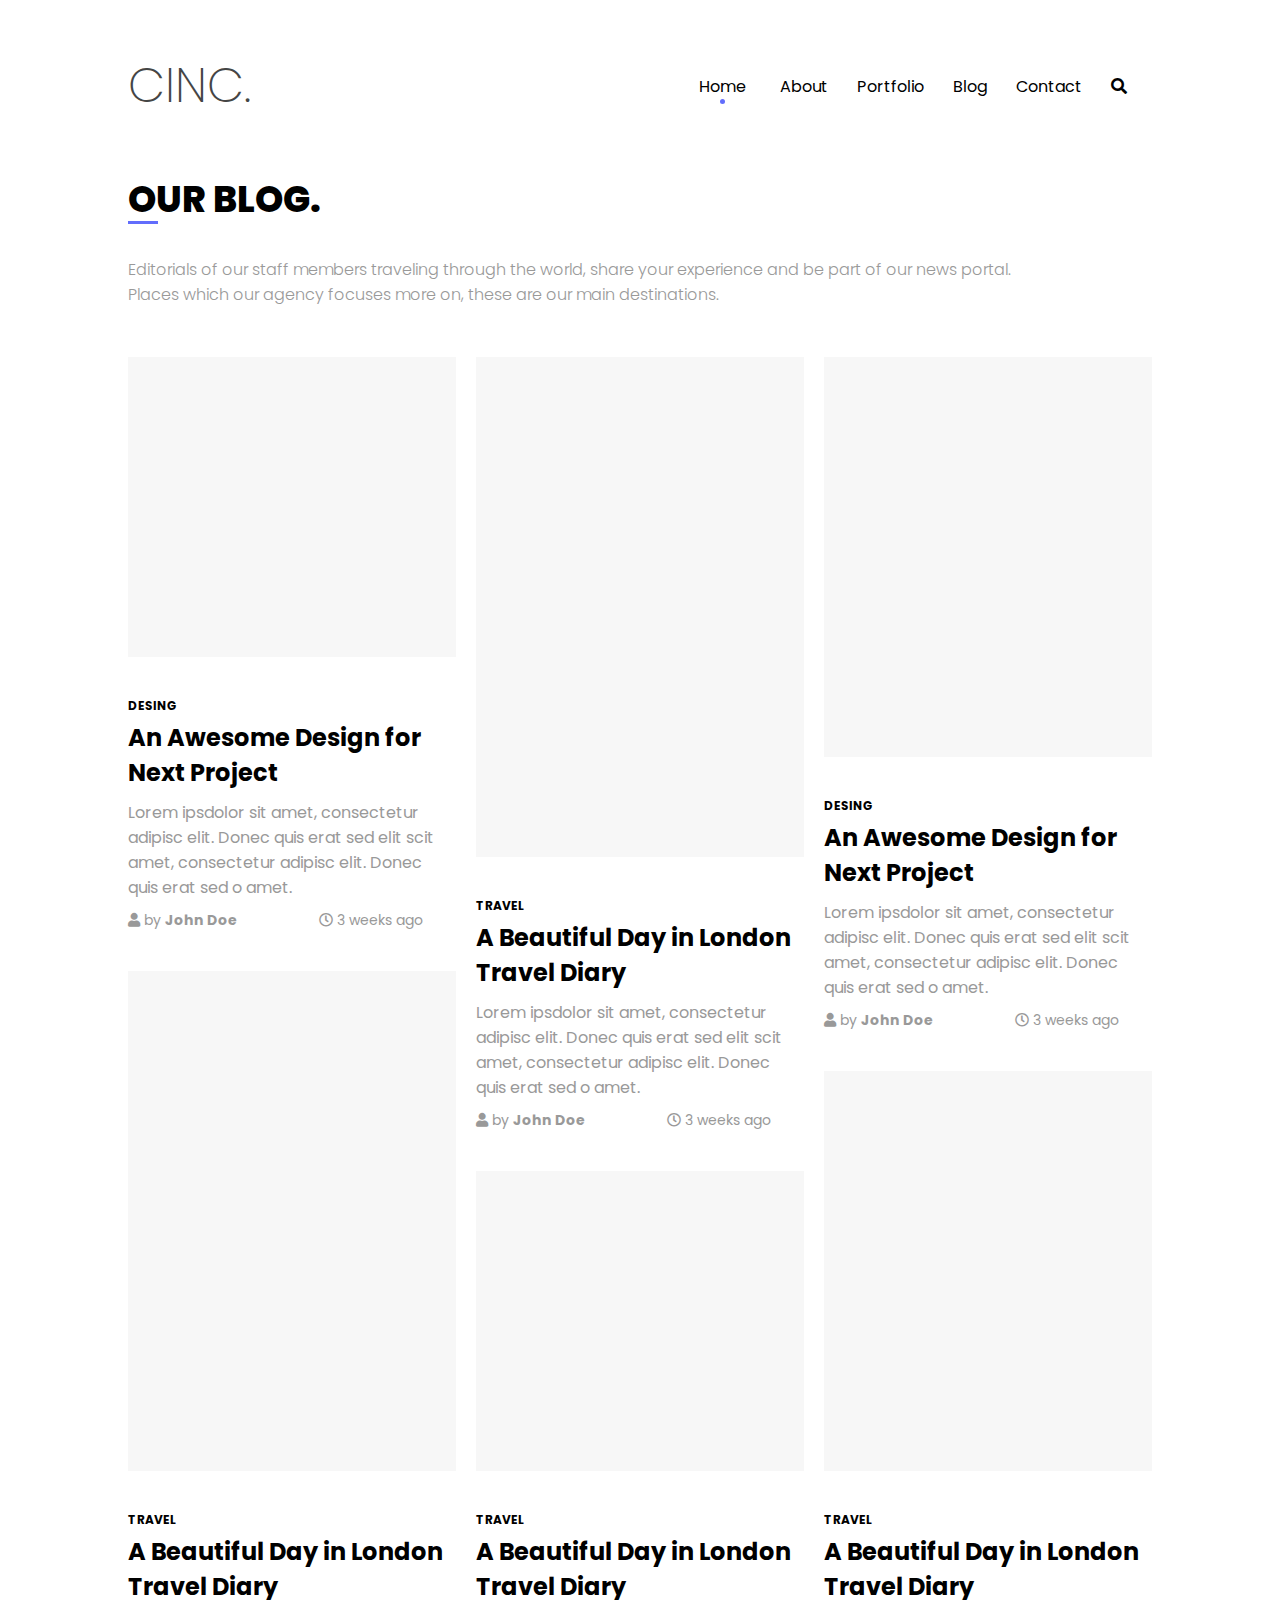
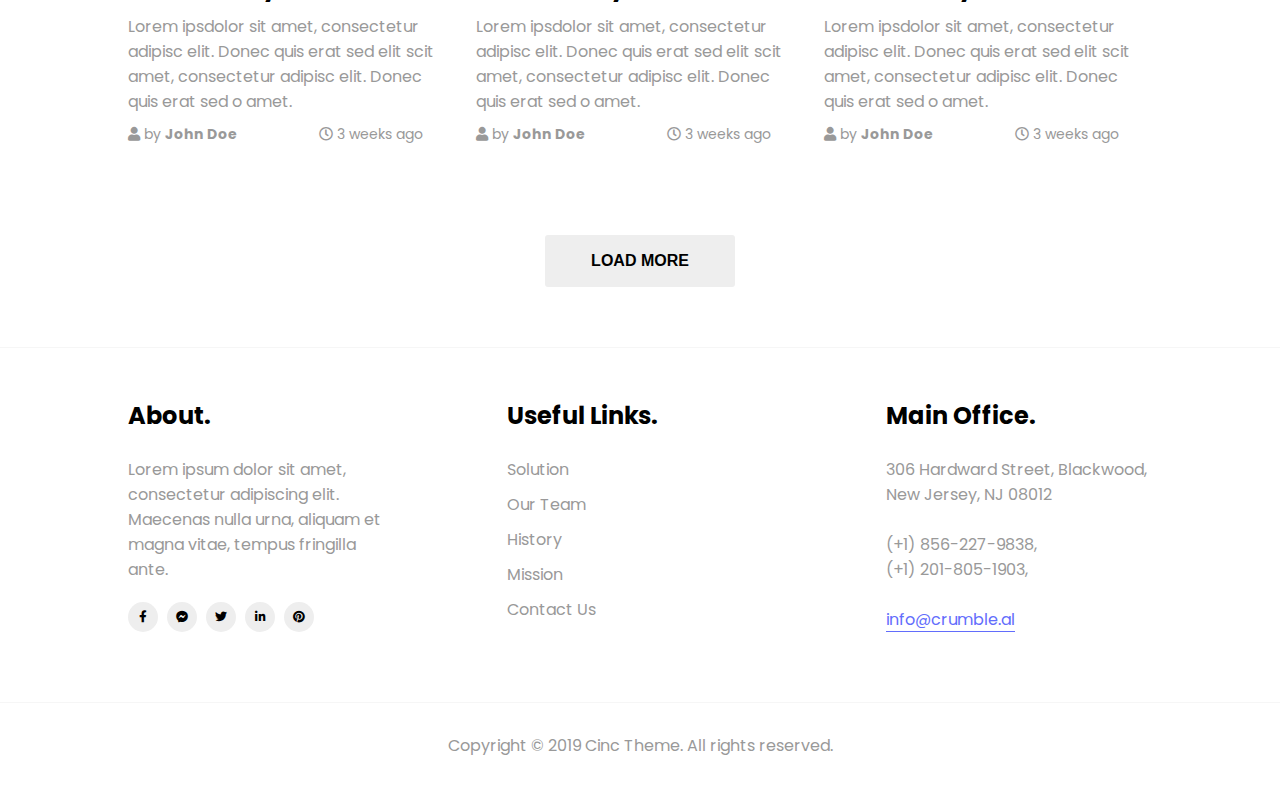
<file: HTML_code_1/www/public/index.html>
<!DOCTYPE html>
<html lang="ru">
<head>
  <meta charset="UTF-8">
  <meta name="viewport" content="width=device-width, initial-scale=1.0">
  <meta http-equiv="X-UA-Compatible" content="ie=edge">
  <title>веб сайт</title>
  <link rel="stylesheet" href="css/main.min.css">
  <link rel="stylesheet" href="https://use.fontawesome.com/releases/v5.8.2/css/all.css" crossorigin="anonymous">
</head>
<body>
  <header>
    <span class="logo">CINC.</span>
    <div class="nav">
      <ul>
        <li><a href="/" class="active">Home</a></li>
        <li><a href="#">About</a></li>
        <li><a href="#">Portfolio</a></li>
        <li><a href="#">Blog</a></li>
        <li><a href="/contact.html">Contact</a></li>
        <li><i class="fas fa-search"></i></li>
      </ul>
    </div>
  </header>
  <div class="main">
    <h2>Our blog.</h2>
    <p class="intro-text">Editorials of our staff members traveling through the world, share your experience and be part of our news portal.<br>Places which our agency focuses more on, these are our main destinations.</p>
    <div class="articles">
      <div>
        <div class="img-holder"></div>
        <div class="tag">Desing</div>
        <h3>An Awesome Design for<br>Next Project</h3>
        <p>Lorem ipsdolor sit amet, consectetur adipisc elit. Donec quis erat sed elit scit amet, consectetur adipisc elit. Donec quis erat sed o amet.</p>
        <div class="bottom">
          <div><i class="fas fa-user"></i> by <b>John Doe</b></div>
          <div><i class="far fa-clock"></i> 3 weeks ago</div>
        </div>

        <div class="img-holder big-size"></div>
        <div class="tag">Travel</div>
        <h3>A Beautiful Day in London<br>Travel Diary</h3>
        <p>Lorem ipsdolor sit amet, consectetur adipisc elit. Donec quis erat sed elit scit amet, consectetur adipisc elit. Donec quis erat sed o amet.</p>
        <div class="bottom">
          <div><i class="fas fa-user"></i> by <b>John Doe</b></div>
          <div><i class="far fa-clock"></i> 3 weeks ago</div>
        </div>
      </div>

      <div>
        <div class="img-holder big-size"></div>
        <div class="tag">Travel</div>
        <h3>A Beautiful Day in London<br>Travel Diary</h3>
        <p>Lorem ipsdolor sit amet, consectetur adipisc elit. Donec quis erat sed elit scit amet, consectetur adipisc elit. Donec quis erat sed o amet.</p>
        <div class="bottom">
          <div><i class="fas fa-user"></i> by <b>John Doe</b></div>
          <div><i class="far fa-clock"></i> 3 weeks ago</div>
        </div>

        <div class="img-holder"></div>
        <div class="tag">Travel</div>
        <h3>A Beautiful Day in London<br>Travel Diary</h3>
        <p>Lorem ipsdolor sit amet, consectetur adipisc elit. Donec quis erat sed elit scit amet, consectetur adipisc elit. Donec quis erat sed o amet.</p>
        <div class="bottom">
          <div><i class="fas fa-user"></i> by <b>John Doe</b></div>
          <div><i class="far fa-clock"></i> 3 weeks ago</div>
        </div>
      </div>

      <div>
        <div class="img-holder medium-size"></div>
        <div class="tag">Desing</div>
        <h3>An Awesome Design for<br>Next Project</h3>
        <p>Lorem ipsdolor sit amet, consectetur adipisc elit. Donec quis erat sed elit scit amet, consectetur adipisc elit. Donec quis erat sed o amet.</p>
        <div class="bottom">
          <div><i class="fas fa-user"></i> by <b>John Doe</b></div>
          <div><i class="far fa-clock"></i> 3 weeks ago</div>
        </div>

        <div class="img-holder medium-size"></div>
        <div class="tag">Travel</div>
        <h3>A Beautiful Day in London<br>Travel Diary</h3>
        <p>Lorem ipsdolor sit amet, consectetur adipisc elit. Donec quis erat sed elit scit amet, consectetur adipisc elit. Donec quis erat sed o amet.</p>
        <div class="bottom">
          <div><i class="fas fa-user"></i> by <b>John Doe</b></div>
          <div><i class="far fa-clock"></i> 3 weeks ago</div>
        </div>
      </div>
    </div>
    <button class="load-more">Load more</button>
  </div>
  <footer>
    <div class="flex-blocks">
      <div>
        <h3>About.</h3>
        <p>Lorem ipsum dolor sit amet, consectetur adipiscing elit. Maecenas nulla urna, aliquam et magna vitae, tempus fringilla ante.</p>
        <div class="social">
          <i class="fab fa-facebook-f"></i>
          <i class="fab fa-facebook-messenger"></i>
          <i class="fab fa-twitter"></i>
          <i class="fab fa-linkedin-in"></i>
          <i class="fab fa-pinterest"></i>
        </div>
      </div>

      <div>
        <h3>Useful Links.</h3>
        <ul class="links">
          <li><a href="#">Solution</a></li>
          <li><a href="#">Our Team</a></li>
          <li><a href="#">History</a></li>
          <li><a href="#">Mission</a></li>
          <li><a href="#">Contact Us</a></li>
        </ul>
      </div>

      <div>
        <h3>Main Office.</h3>
        <p>306 Hardward Street, Blackwood,<br>New Jersey, NJ 08012<br><br>(+1) 856-227-9838,<br>(+1) 201-805-1903,<br><br><a href="#" class="email-link">info@crumble.al</a></p>
      </div>
    </div>
  </footer>
  <p class="text-bottom">Copyright &copy; 2019 Cinc Theme. All rights reserved.</p>
</body>
</html>
</file>
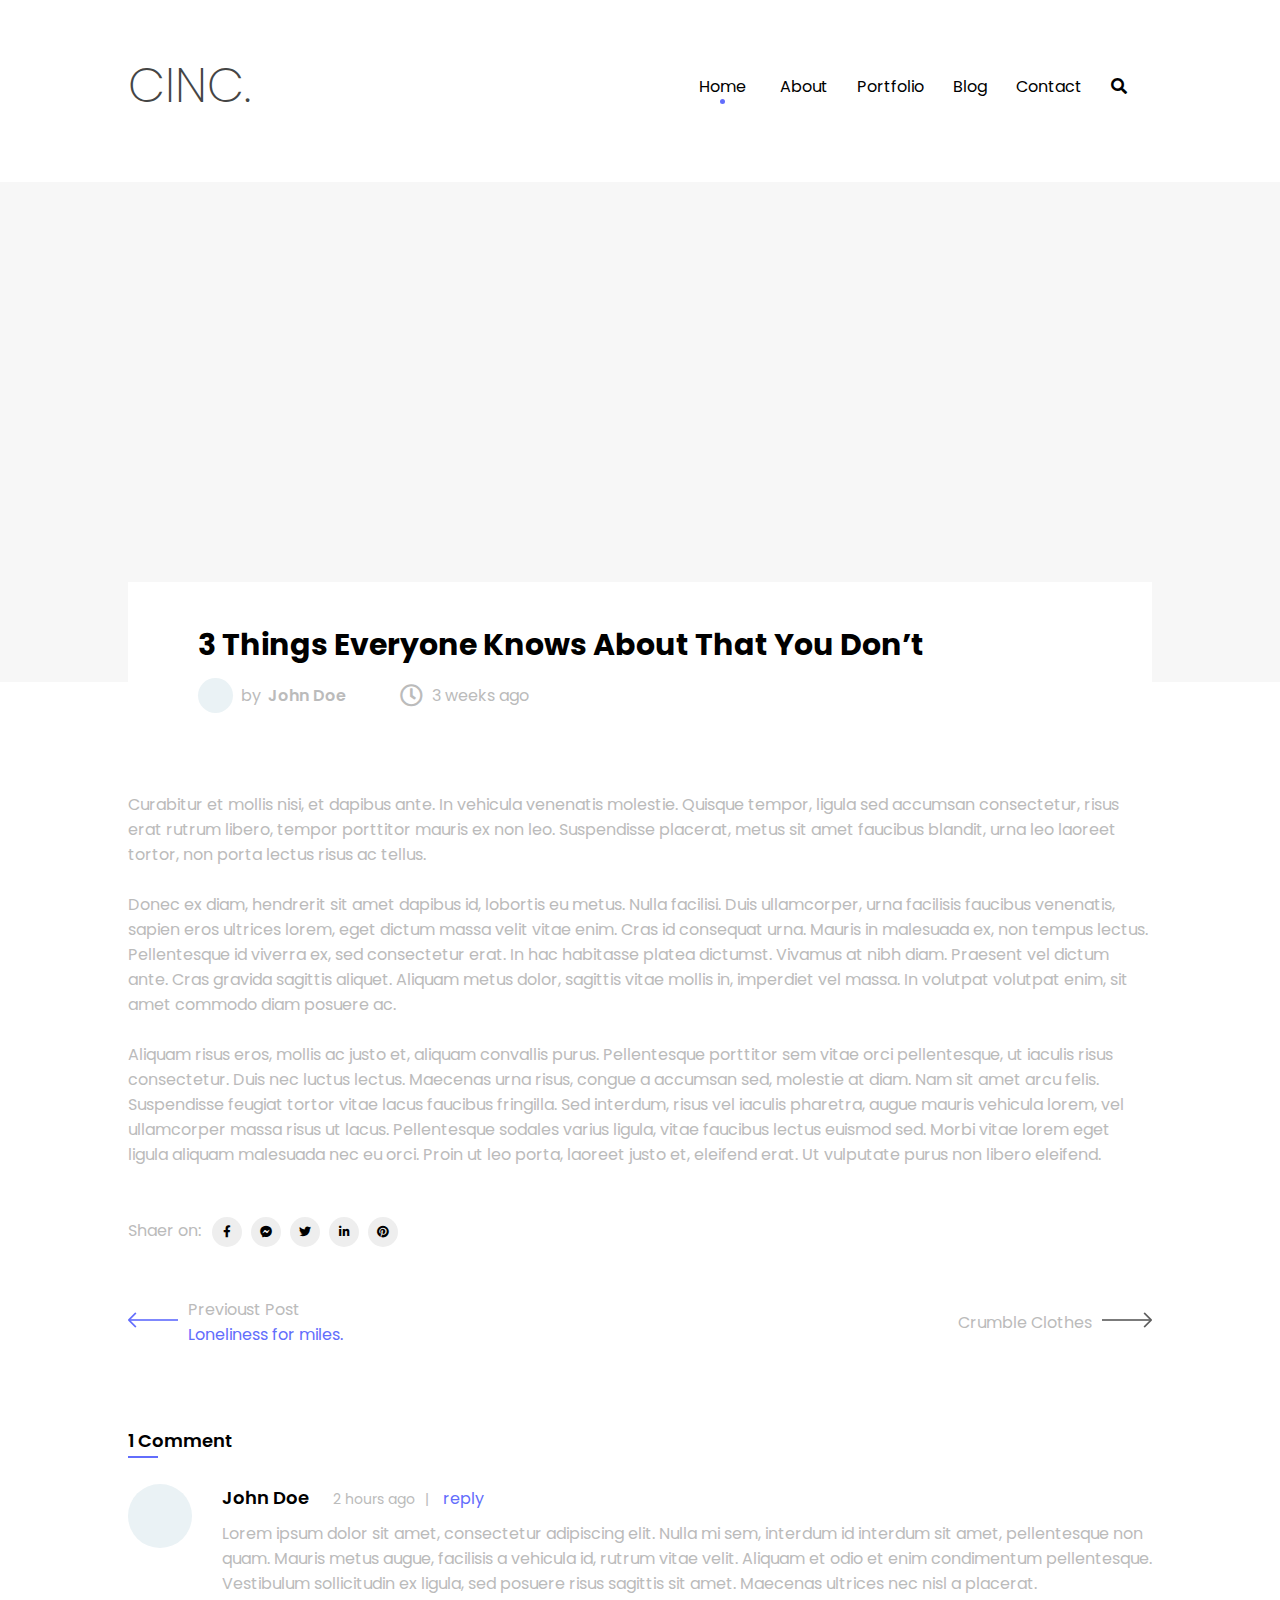
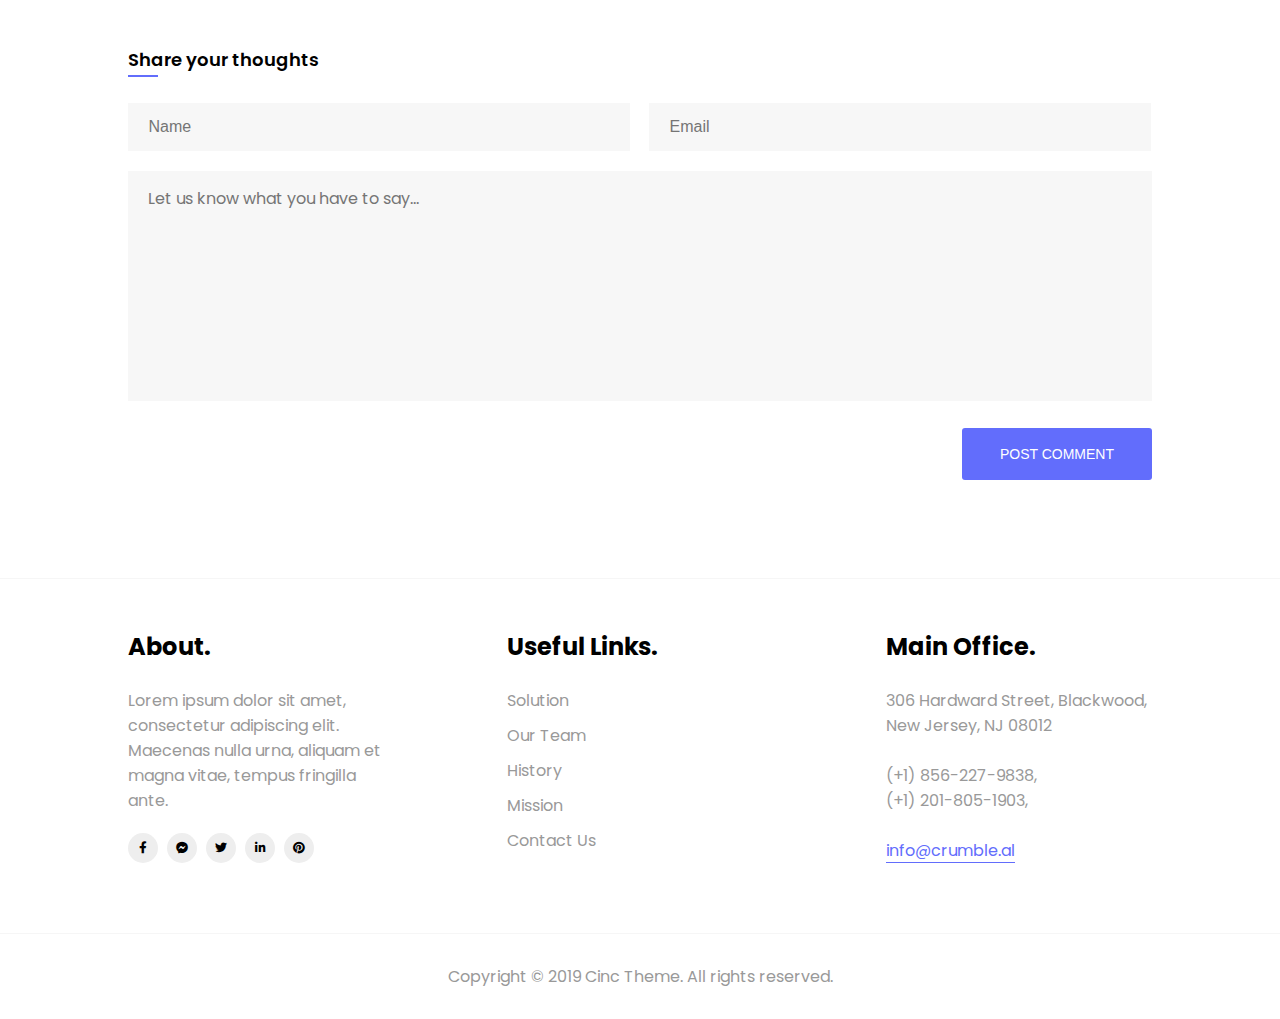
<file: HTML_code_1/www/public/article.html>
<!DOCTYPE html>
<html lang="ru">
<head>
  <meta charset="UTF-8">
  <meta name="viewport" content="width=device-width, initial-scale=1.0">
  <meta http-equiv="X-UA-Compatible" content="ie=edge">
  <title>Создание веб сайта</title>
  <link rel="stylesheet" href="css/main.min.css">
  <link rel="stylesheet" href="css/article.min.css">
  <link rel="stylesheet" href="https://use.fontawesome.com/releases/v5.8.2/css/all.css" crossorigin="anonymous">
</head>
<body>
  <header>
    <span class="logo">CINC.</span>
    <div class="nav">
      <ul>
        <li><a href="#" class="active">Home</a></li>
        <li><a href="#">About</a></li>
        <li><a href="#">Portfolio</a></li>
        <li><a href="#">Blog</a></li>
        <li><a href="#">Contact</a></li>
        <li><i class="fas fa-search"></i></li>
      </ul>
    </div>
  </header>
  <div class="main-img"></div>
  <div class="article">
    <div class="intro">
      <h1>3 Things Everyone Knows About That You Don’t</h1>
      <div class="avtor">
        <div class="img-avtor"></div>
        by <b>John Doe</b>
      </div>
      <div class="time">
        <i class="far fa-clock"></i>
        3 weeks ago
      </div>
    </div>
    <p class="main-text">
      Curabitur et mollis nisi, et dapibus ante. In vehicula venenatis molestie. Quisque tempor, ligula sed accumsan consectetur, risus erat rutrum libero, tempor porttitor mauris ex non leo. Suspendisse placerat, metus sit amet faucibus blandit, urna leo laoreet tortor, non porta lectus risus ac tellus.<br><br>Donec ex diam, hendrerit sit amet dapibus id, lobortis eu metus. Nulla facilisi. Duis ullamcorper, urna facilisis faucibus venenatis, sapien eros ultrices lorem, eget dictum massa velit vitae enim. Cras id consequat urna. Mauris in malesuada ex, non tempus lectus. Pellentesque id viverra ex, sed consectetur erat. In hac habitasse platea dictumst. Vivamus at nibh diam. Praesent vel dictum ante. Cras gravida sagittis aliquet. Aliquam metus dolor, sagittis vitae mollis in, imperdiet vel massa. In volutpat volutpat enim, sit amet commodo diam posuere ac.<br><br>Aliquam risus eros, mollis ac justo et, aliquam convallis purus. Pellentesque porttitor sem vitae orci pellentesque, ut iaculis risus consectetur. Duis nec luctus lectus. Maecenas urna risus, congue a accumsan sed, molestie at diam. Nam sit amet arcu felis. Suspendisse feugiat tortor vitae lacus faucibus fringilla. Sed interdum, risus vel iaculis pharetra, augue mauris vehicula lorem, vel ullamcorper massa risus ut lacus. Pellentesque sodales varius ligula, vitae faucibus lectus euismod sed. Morbi vitae lorem eget ligula aliquam malesuada nec eu orci. Proin ut leo porta, laoreet justo et, eleifend erat. Ut vulputate purus non libero eleifend.
    </p>
    <div class="share">
      <div>Shaer on: </div>
      <div class="social">
        <i class="fab fa-facebook-f"></i>
        <i class="fab fa-facebook-messenger"></i>
        <i class="fab fa-twitter"></i>
        <i class="fab fa-linkedin-in"></i>
        <i class="fab fa-pinterest"></i>
      </div>
    </div>
    <div class="nav">
      <div class="prev-post">
        <div><img src="img/arrows_slim_left.png" alt=""></div>
        <div>Previoust Post<br><a href="#">Loneliness for miles.</a></div>
      </div>
      <div class="next-post">
        <div>Crumble Clothes</div>
        <div><img src="img/arrows_slim_right.png" alt=""></div>
      </div>
    </div>
    <div class="comments">
      <h3><span>1</span> Comment</h3>
      <div class="comment">
        <div class="img-holder"></div>
        <div>
          <span class="name">John Doe</span>
          <span class="time">2 hours ago</span>
          <span class="reply">reply</span>
          <p>Lorem ipsum dolor sit amet, consectetur adipiscing elit. Nulla mi sem, interdum id interdum sit amet, pellentesque non quam. Mauris metus augue, facilisis a vehicula id, rutrum vitae velit. Aliquam et odio et enim condimentum pellentesque. Vestibulum sollicitudin ex ligula, sed posuere risus sagittis sit amet. Maecenas ultrices nec nisl a placerat. </p>
        </div>
      </div>
    </div>

    <div class="comment-form">
      <h3>Share your thoughts</h3>
      <form autocomplete="off">
        <input type="text" placeholder="Name">
        <input type="email" placeholder="Email">
        <textarea placeholder="Let us know what you have to say..."></textarea>
        <button>Post comment</button>
      </form>
    </div>
  </div>
  <footer>
    <div class="flex-blocks">
      <div>
        <h3>About.</h3>
        <p>Lorem ipsum dolor sit amet, consectetur adipiscing elit. Maecenas nulla urna, aliquam et magna vitae, tempus fringilla ante.</p>
        <div class="social">
          <i class="fab fa-facebook-f"></i>
          <i class="fab fa-facebook-messenger"></i>
          <i class="fab fa-twitter"></i>
          <i class="fab fa-linkedin-in"></i>
          <i class="fab fa-pinterest"></i>
        </div>
      </div>

      <div>
        <h3>Useful Links.</h3>
        <ul class="links">
          <li><a href="#">Solution</a></li>
          <li><a href="#">Our Team</a></li>
          <li><a href="#">History</a></li>
          <li><a href="#">Mission</a></li>
          <li><a href="#">Contact Us</a></li>
        </ul>
      </div>

      <div>
        <h3>Main Office.</h3>
        <p>306 Hardward Street, Blackwood,<br>New Jersey, NJ 08012<br><br>(+1) 856-227-9838,<br>(+1) 201-805-1903,<br><br><a href="#" class="email-link">info@crumble.al</a></p>
      </div>
    </div>
  </footer>
  <p class="text-bottom">Copyright &copy; 2019 Cinc Theme. All rights reserved.</p>
</body>
</html>
</file>
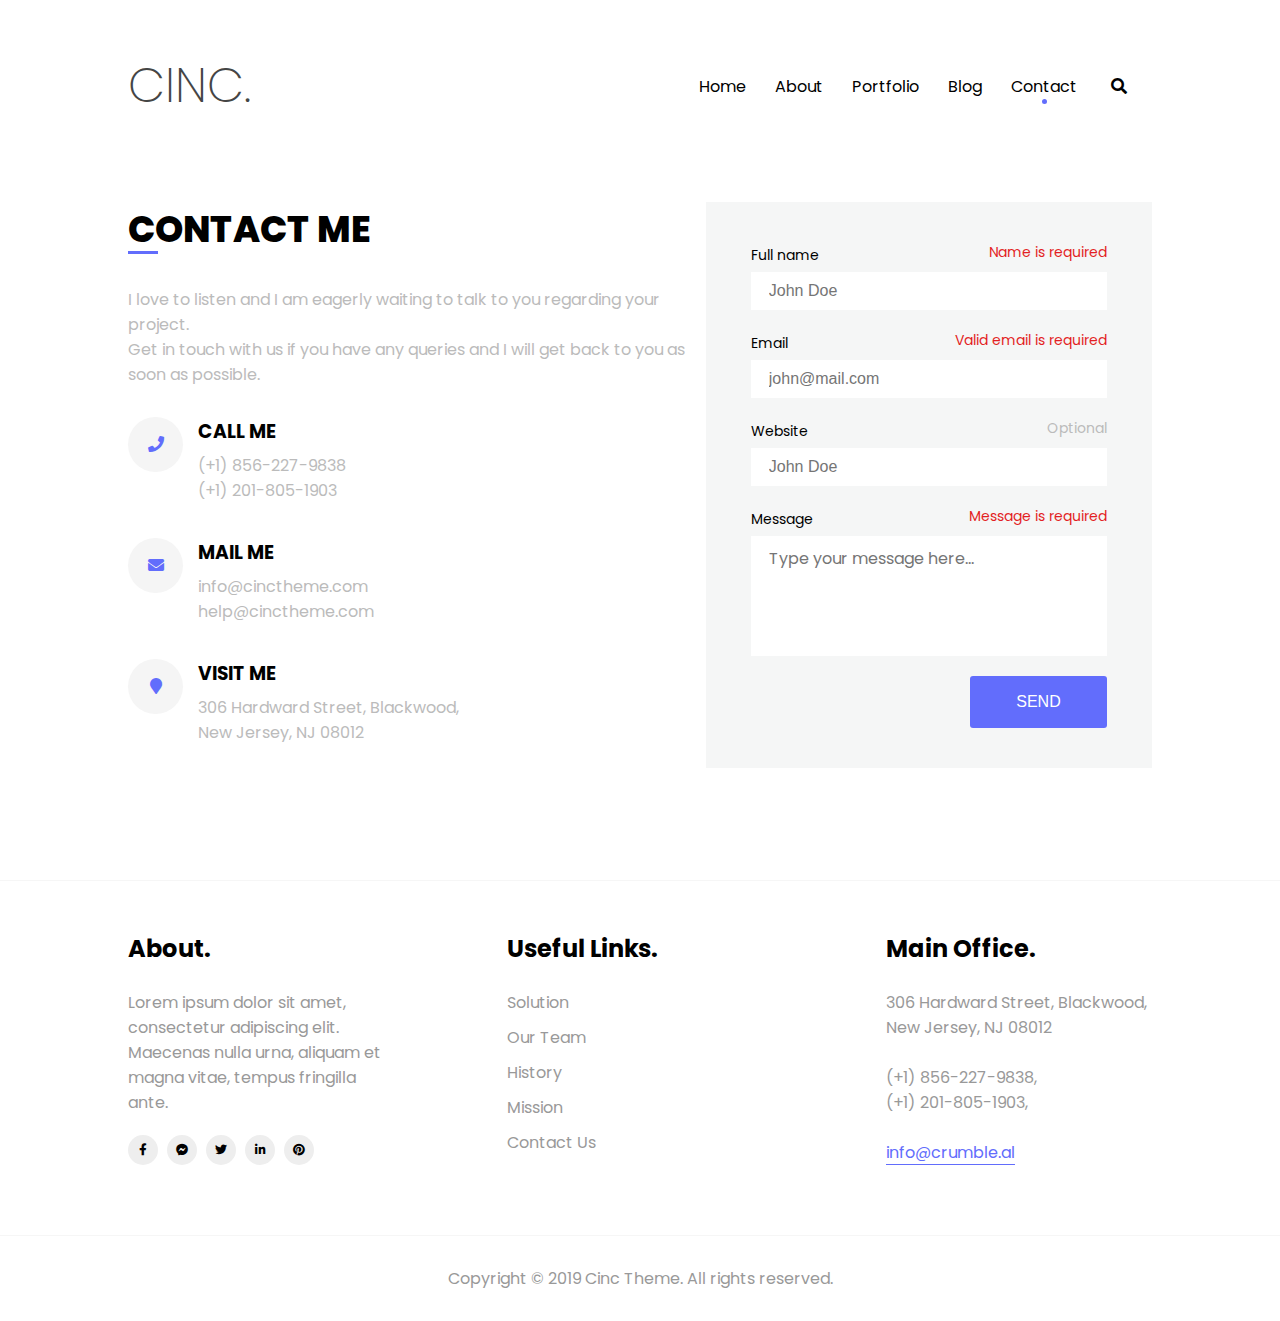
<file: HTML_code_1/www/public/contact.html>
<!DOCTYPE html>
<html lang="ru">
<head>
  <meta charset="UTF-8">
  <meta name="viewport" content="width=device-width, initial-scale=1.0">
  <meta http-equiv="X-UA-Compatible" content="ie=edge">
  <title>Создание веб сайта</title>
  <link rel="stylesheet" href="css/main.min.css">
  <link rel="stylesheet" href="css/contact.min.css">
  <link rel="stylesheet" href="https://use.fontawesome.com/releases/v5.8.2/css/all.css" crossorigin="anonymous">
</head>
<body>
  <header>
    <span class="logo">CINC.</span>
    <div class="nav">
      <ul>
        <li><a href="/">Home</a></li>
        <li><a href="#">About</a></li>
        <li><a href="#">Portfolio</a></li>
        <li><a href="#">Blog</a></li>
        <li><a href="/contact.html" class="active">Contact</a></li>
        <li><i class="fas fa-search"></i></li>
      </ul>
    </div>
  </header>
  <div class="contacts">
    <div>
      <h1>Contact me</h1>
      <p class="info">I love to listen and I am eagerly waiting to talk to you regarding your project.<br>Get in touch with us if you have any queries and I will get back to you as soon as possible.</p>
      <div class="contact">
        <div class="icon">
          <i class="fas fa-phone"></i>
        </div>
        <div class="text">
          <h3>Call me</h3>
          <p>(+1) 856-227-9838<br>(+1) 201-805-1903</p>
        </div>
      </div>
      <div class="contact">
        <div class="icon">
          <i class="fas fa-envelope"></i>
        </div>
        <div class="text">
          <h3>Mail me</h3>
          <p>info@cinctheme.com<br>help@cinctheme.com</p>
        </div>
      </div>
      <div class="contact">
        <div class="icon">
          <i class="fas fa-map-marker"></i>
        </div>
        <div class="text">
          <h3>Visit me</h3>
          <p>306 Hardward Street, Blackwood,<br>New Jersey, NJ 08012</p>
        </div>
      </div>
    </div>
    <div>
      <form>
        <label for="name">Full name</label>
        <span class="error">Name is required</span>
        <input type="text" name="name" placeholder="John Doe">

        <label for="email">Email</label>
        <span class="error">Valid email is required</span>
        <input type="email" name="email" placeholder="john@mail.com">

        <label for="website">Website</label>
        <span class="hint">Optional</span>
        <input type="text" name="name" placeholder="John Doe">

        <label for="email">Message</label>
        <span class="error">Message is required</span>
        <textarea placeholder="Type your message here..."></textarea>

        <button>send</button>
      </form>
    </div>
  </div>
  <footer>
    <div class="flex-blocks">
      <div>
        <h3>About.</h3>
        <p>Lorem ipsum dolor sit amet, consectetur adipiscing elit. Maecenas nulla urna, aliquam et magna vitae, tempus fringilla ante.</p>
        <div class="social">
          <i class="fab fa-facebook-f"></i>
          <i class="fab fa-facebook-messenger"></i>
          <i class="fab fa-twitter"></i>
          <i class="fab fa-linkedin-in"></i>
          <i class="fab fa-pinterest"></i>
        </div>
      </div>

      <div>
        <h3>Useful Links.</h3>
        <ul class="links">
          <li><a href="#">Solution</a></li>
          <li><a href="#">Our Team</a></li>
          <li><a href="#">History</a></li>
          <li><a href="#">Mission</a></li>
          <li><a href="#">Contact Us</a></li>
        </ul>
      </div>

      <div>
        <h3>Main Office.</h3>
        <p>306 Hardward Street, Blackwood,<br>New Jersey, NJ 08012<br><br>(+1) 856-227-9838,<br>(+1) 201-805-1903,<br><br><a href="#" class="email-link">info@crumble.al</a></p>
      </div>
    </div>
  </footer>
  <p class="text-bottom">Copyright &copy; 2019 Cinc Theme. All rights reserved.</p>
</body>
</html>
</file>
<file: HTML_code_1/www/public/css/main.min.css>
@import url("https://fonts.googleapis.com/css?family=Poppins:200,300,400,600,800&display=swap");header,.main,footer{width:80%;padding:0 10%}header,.main .articles,.main .articles>div .bottom,footer .flex-blocks{display:flex;justify-content:space-between}.main h2{color:#000;position:relative}.main h2::before{content:"";display:inline-block;width:30px;height:3px;background-color:#626dfc;position:absolute;bottom:3px;left:0}*{margin:0;padding:0;outline:none}html,body{height:100%}body{font-family:'Poppins', sans-serif;font-weight:400;font-size:16px;background-color:#fff;color:#999}a{text-decoration:none;color:#000;transition:color 500ms ease}a:hover{color:#ccc}header{align-items:center;padding-top:50px}header .logo{font-size:48px;font-weight:200;color:#454545}header ul{list-style:none}header ul li{display:inline-block;margin-right:25px}header ul li .active::after{content:"";width:5px;height:5px;border-radius:50%;background-color:#626dfc;display:inline-block;position:relative;top:12px;right:50%}header ul li .fa-search{cursor:pointer;color:#000}header ul li .fa-search:hover{color:#ccc}.main{margin-top:50px}.main h2{font-size:36px;font-weight:800;text-transform:uppercase}.main .intro-text{margin-top:30px;font-weight:300}.main .articles>div{width:32%;margin-top:50px;color:#000}.main .articles>div .img-holder{width:100%;height:300px;background-color:#f7f7f7}.main .articles>div .img-holder.big-size{height:500px}.main .articles>div .img-holder.medium-size{height:400px}.main .articles>div .tag{text-transform:uppercase;font-weight:bold;font-size:12px;margin-top:40px}.main .articles>div h3{font-size:24px;margin-top:5px}.main .articles>div p{color:#999;margin-top:10px}.main .articles>div .bottom{margin-bottom:40px;margin-top:10px;color:#999;font-size:14px;width:90%}.main .load-more{width:190px;height:52px;margin:50px auto;display:block;border:0;border-radius:3px;background:#eeeeee;text-transform:uppercase;font-size:16px;font-weight:bold;transition:background 600ms ease;cursor:pointer}.main .load-more:hover{background:#bbb}footer{margin-top:60px;padding-top:50px;border-top:1px solid #f6f6f6}footer .flex-blocks>div{width:26%}footer .flex-blocks>div h3{font-size:24px;margin-bottom:24px;color:#000}footer .flex-blocks>div .social{margin-top:20px}footer .flex-blocks>div .social i{width:30px;height:30px;border-radius:50%;background:#eeeeee;text-align:center;line-height:30px;margin-right:5px;color:#000;font-size:12px;cursor:pointer}footer .flex-blocks>div .social i:hover{color:#626dfc}footer .flex-blocks>div .links{list-style:none}footer .flex-blocks>div .links li{display:block;margin-top:10px}footer .flex-blocks>div .links li a{color:#999}footer .flex-blocks>div .links li a:hover{color:#626dfc;border-bottom:1px solid #626dfc}footer .flex-blocks>div .email-link{color:#626dfc;border-bottom:1px solid #626dfc}footer .flex-blocks>div .email-link:hover{color:#333;border-color:#333}.text-bottom{text-align:center;margin-top:70px;border-top:1px solid #f6f6f6;padding:30px 0}
</file>
<file: HTML_code_1/www/public/css/article.min.css>
.article{width:80%;padding:0 10%}.article .nav,.article .nav>div{display:flex;justify-content:space-between}.article .comments h3,.article .comment-form h3{color:#000;position:relative}.article .comments h3::before,.article .comment-form h3::before{content:"";display:inline-block;width:30px;height:3px;background-color:#626dfc;position:absolute;bottom:3px;left:0}.main-img{width:100%;height:500px;margin-top:60px;background:#f7f7f7}.article{color:#bbb}.article .intro{background:#fff;padding:40px 70px;position:relative;top:-100px;height:30px}.article .intro h1{font-size:30px;color:#000}.article .intro .avtor{display:inline-block;margin-right:50px;margin-top:15px}.article .intro .avtor .img-avtor{width:35px;height:35px;border-radius:50%;background:#eaf2f5;margin-right:8px;float:left;position:relative;top:-5px}.article .intro .avtor b{font-weight:600;margin-left:3px}.article .intro .time{display:inline-block}.article .intro .time i{font-size:23px;margin-right:5px;position:relative;top:3px}.article .share{margin-top:30px}.article .share>div{display:inline-block}.article .share>div:first-of-type{margin-right:7px}.article .share .social{margin-top:20px}.article .share .social i{width:30px;height:30px;border-radius:50%;background:#eeeeee;text-align:center;line-height:30px;margin-right:5px;color:#000;font-size:12px;cursor:pointer}.article .share .social i:hover{color:#626dfc}.article .nav{align-items:center;margin-top:50px}.article .nav>div{align-items:center}.article .nav>div.prev-post img{margin-right:10px}.article .nav>div.prev-post a{color:#626dfc}.article .nav>div.prev-post a:hover{color:#000}.article .nav>div.next-post img{margin-left:10px}.article .comments{margin-top:80px}.article .comments h3{font-size:18px;font-weight:600}.article .comments h3::before{bottom:-4px;height:2px}.article .comments .comment{margin-top:30px;display:flex;align-items:flex-start}.article .comments .comment .img-holder{padding:32px;border-radius:50%;background:#eaf2f5;margin-right:30px}.article .comments .comment .name{font-weight:600;color:#000;font-size:18px;margin-right:20px}.article .comments .comment .time{font-size:14px}.article .comments .comment .time::after{content:"|";margin:0 10px}.article .comments .comment .reply{color:#626dfc}.article .comments .comment p{margin-top:10px}.article .comment-form{margin-top:50px;margin-bottom:150px}.article .comment-form h3{font-size:18px;font-weight:600}.article .comment-form h3::before{bottom:-4px;height:2px}.article .comment-form form{margin-top:30px}.article .comment-form form input,.article .comment-form form textarea{border:0;background:#f7f7f7;padding:15px 2%;width:45%;font-size:16px;margin-bottom:20px}.article .comment-form form input:last-of-type{margin-left:1.5%}.article .comment-form form textarea{width:96%;resize:none;height:200px;font-family:'Poppins', sans-serif}.article .comment-form form button{border:0;float:right;background:#626dfc;width:190px;height:52px;border-radius:3px;text-transform:uppercase;font-size:14px;color:#fff;cursor:pointer}.article .comment-form form button:hover{background:#333}
</file>
<file: HTML_code_1/www/public/css/contact.min.css>
.contacts{width:80%;padding:0 10%}.contacts{display:flex;justify-content:space-between}.contacts h1{color:#000;position:relative}.contacts h1::before{content:"";display:inline-block;width:30px;height:3px;background-color:#626dfc;position:absolute;bottom:3px;left:0}.contacts{margin-top:80px;margin-bottom:100px;color:#bbb}.contacts h1{font-size:36px;font-weight:800;text-transform:uppercase}.contacts .info{margin:30px 0}.contacts .contact{display:flex;margin-bottom:35px}.contacts .contact .icon{width:55px;height:55px;text-align:center;line-height:55px;background:#f5f5f5;color:#626dfc;border-radius:50%;margin-right:15px}.contacts .contact h3{color:#000;text-transform:uppercase;margin-bottom:7px}.contacts form{width:356px;background:#f5f6f6;padding:40px 45px;float:left}.contacts form label{color:#000;font-size:14px}.contacts form .error,.contacts form .hint{float:right;font-size:14px}.contacts form .error{color:#e31e24}.contacts form input,.contacts form textarea{display:block;padding:10px 5%;width:90%;border:0;background:#fff;font-size:16px;margin-top:5px;margin-bottom:20px}.contacts form textarea{resize:none;height:100px;font-family:'Poppins', sans-serif}.contacts form button{background:#626dfc;border:0;width:137px;height:52px;color:#fff;text-transform:uppercase;font-size:16px;cursor:pointer;border-radius:3px;float:right}.contacts form button:hover{background:#333}
</file>
